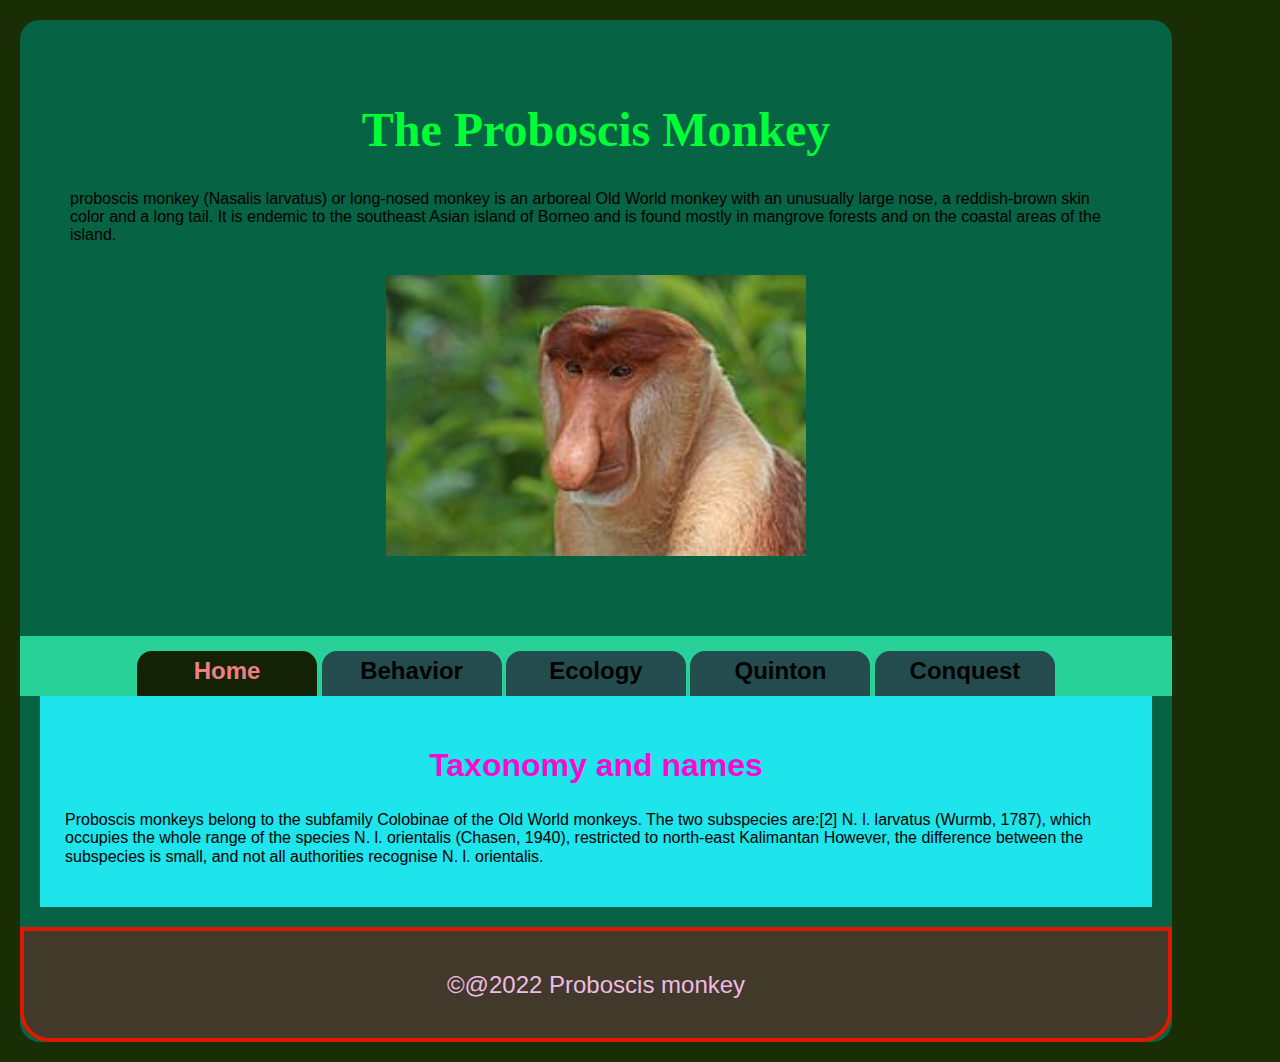
<file: Final Project/index.html>
<!DOCTYPE html>
<html lang="en">
    <head>
        <title>Proboscis monkey</title>
        <meta charset="utf-8">
        <meta http-equiv="X-UA-Compatible" content="IE=edge">
    <meta name="viewport" content="width=device-width, initial-scale=1.0">
        <link rel="stylesheet" href="CSS/normalize.css">
        <link rel="stylesheet" href="CSS/Styles.css">
    </head>

    <body>
        <div id="container">
        <header> 
            <h1>The Proboscis Monkey</h1>

            <p>proboscis monkey (Nasalis larvatus) or long-nosed monkey is an arboreal Old World monkey with an unusually large nose, a reddish-brown skin color and a long tail. It is endemic to the southeast Asian island of Borneo and is found mostly in mangrove forests and on the coastal areas of the island.</p> 
            <img src="images/Proboscis_monkey_(Nasalis_larvatus)_male_head.jpg">
        </header>
        <nav>
            <a class="active" href="index.html">Home</a>
        <a href="Behavior.html">Behavior</a>
    <a href="Ecology.html">Ecology</a>
    <a href="QuintonTotoliniColdwater.html">Quinton</a>
    <a href="QuintonsConquest.html"> Conquest</a>
    </nav>
        <main>
            <H2>
                Taxonomy and names
            </H2>

            <p>Proboscis monkeys belong to the subfamily Colobinae of the Old World monkeys. The two subspecies are:[2]

                N. l. larvatus (Wurmb, 1787), which occupies the whole range of the species
                N. l. orientalis (Chasen, 1940), restricted to north-east Kalimantan
                However, the difference between the subspecies is small, and not all authorities recognise N. l. orientalis.</p>
        </main>
        <footer>&copy;@2022 Proboscis monkey</footer>
    </div>
    </body>
</html>
</file>
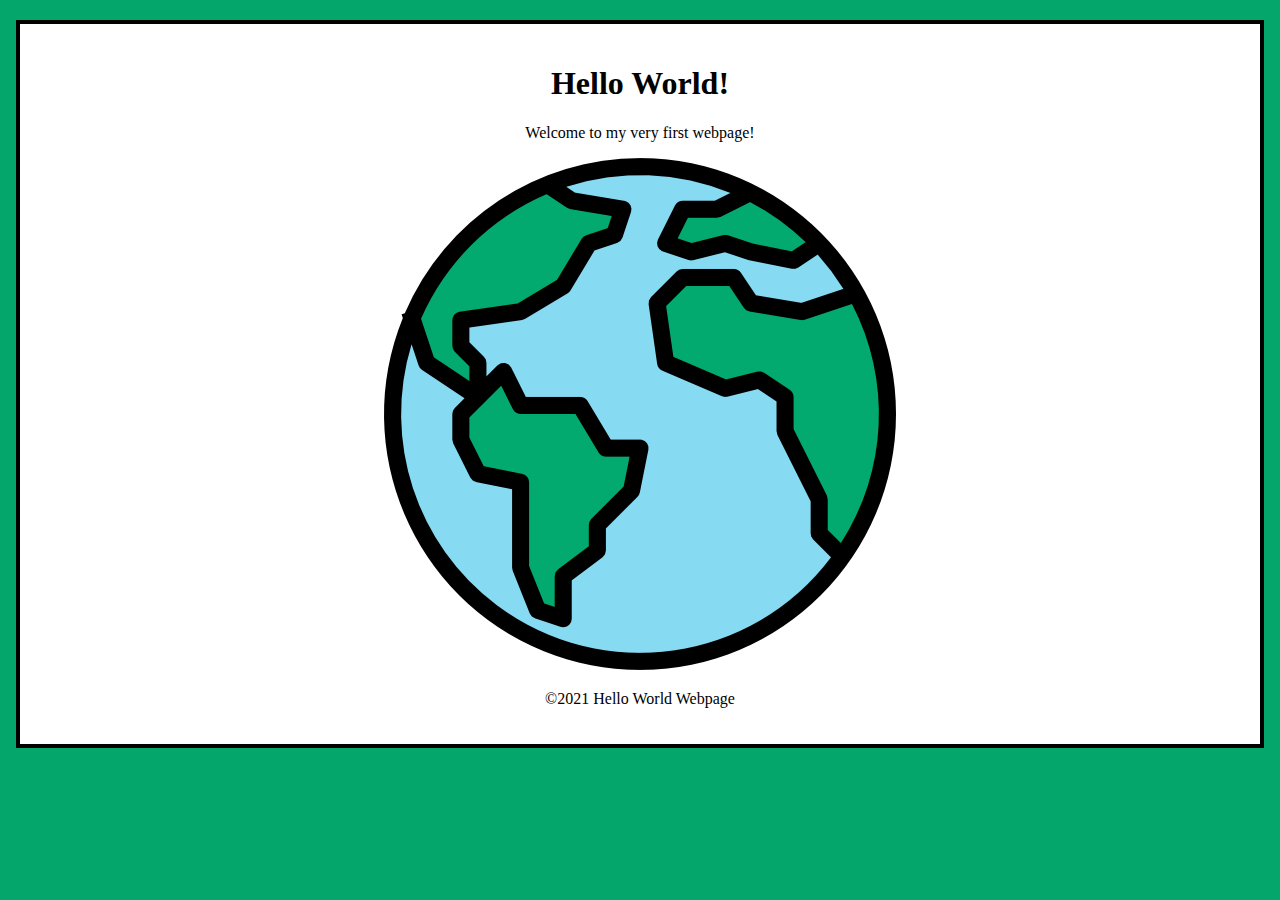
<file: Project 1/index.html>
<!DOCTYPE html>
<html lang="en">
    <head>
            <meta charset="utf-8">
            <title>Hello World!</title>
            <style>
                html{
                    background-color: #05A66B}
                body {width: 1200px; 
                    margin: 20px auto;
                    padding:20px;
                    border: 4px solid #000;
                background-color: white;
            text-align: center;}
            </style>
    </head>
    <body>
        <h1>Hello World!</h1>
        <p>Welcome to my very first webpage!</p>
        <img src="images/world.png" alt="Hello World">
        <p>&copy;2021 Hello World Webpage</p>
    </body>

</html>
</file>
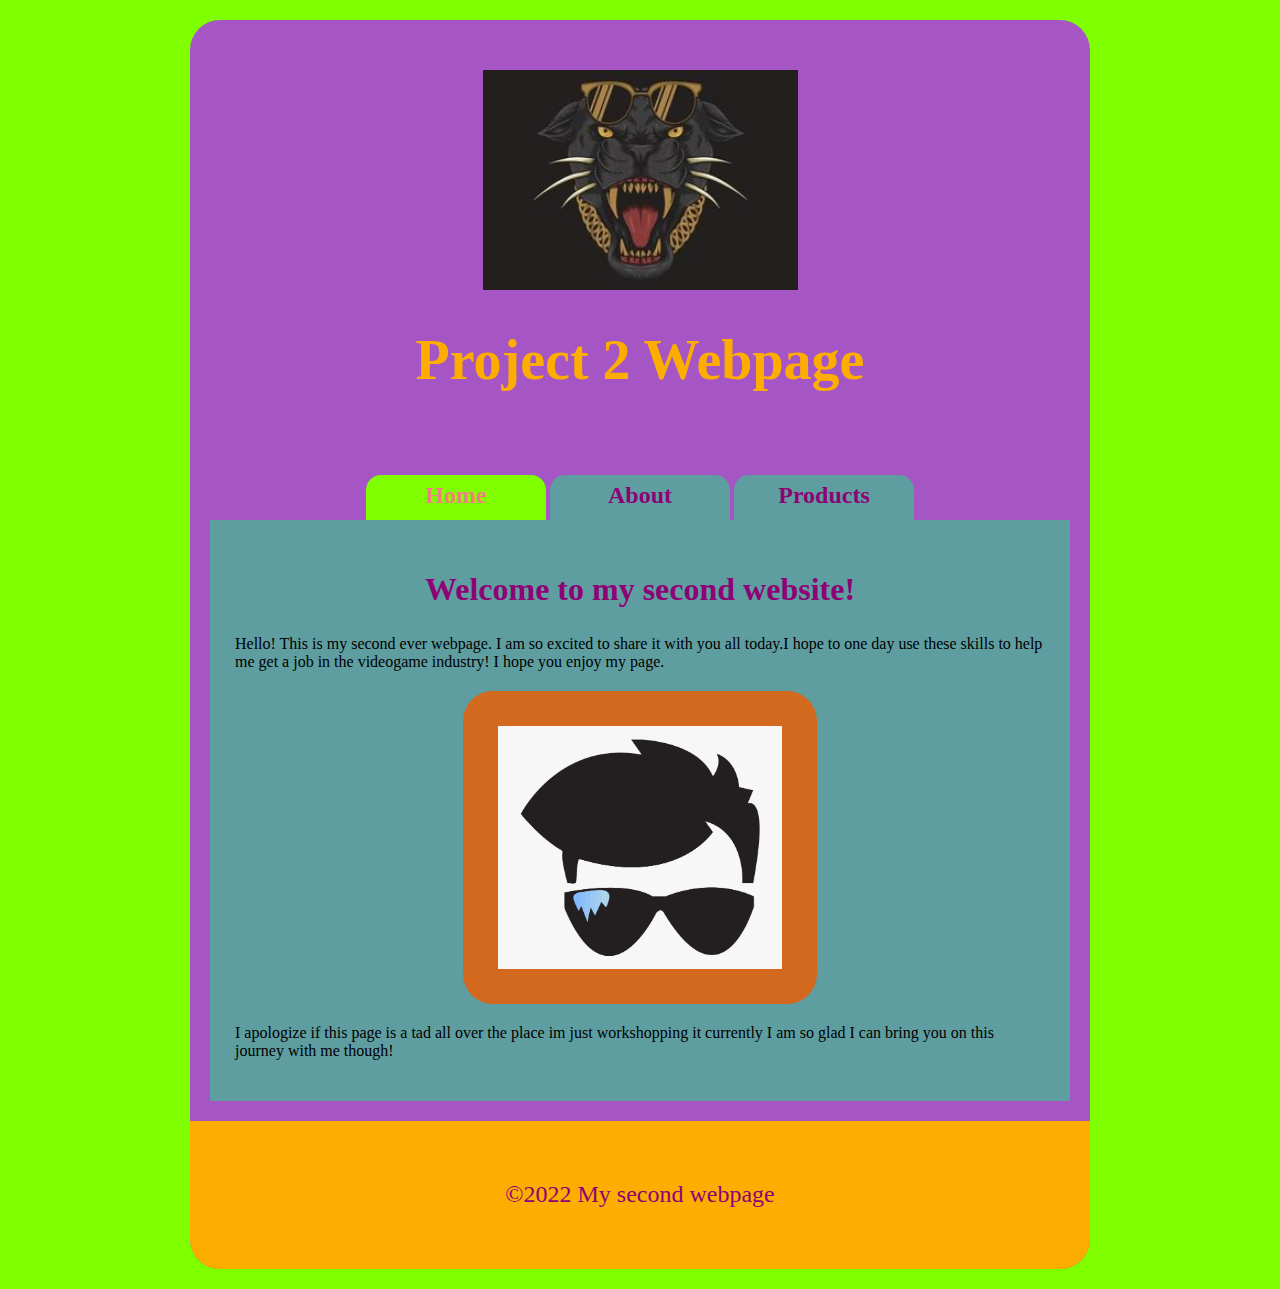
<file: Project 2/index.html>
<!DOCTYPE html>
<html lang="en">
    <head>
        <title>Project 2 Webpage</title>
        <meta charset="utf-8">
        <link rel="stylesheet" href="CSS/normalize.css">
        <link rel="stylesheet" href="CSS/Styles.css">
    </head>

    <body>
        <div id="container">
        <header>
            <img src="images/cool-black-panther-with-sunglasses-and-necklace.jpg" alt="Organization Logo">
            <h1>Project 2 Webpage</h1>
        </header>
        <nav>
            <a class="active"href="index.html">Home</a>
        <a href="about.html">About</a>
    <a href="products.html">Products</a>
    </nav>
        <main>
            <H2>Welcome to my second website!</H2>
            <p>Hello! This is my second ever webpage. I am so excited to share it with you all today.I hope to one day use these skills to help me get a job in the videogame industry! I hope you enjoy my page.</p>
            <img src="images/203-2039087_ice-cool-logo-design-transparent-cool-logos-hd.png" alt="Logo">

            <p>I apologize if this page is a tad all over the place im just workshopping it currently I am so glad I can bring you on this journey with me though!</p>
        </main>
        <footer>&copy;2022 My second webpage</footer>
    </div>
    </body>
</html>
</file>
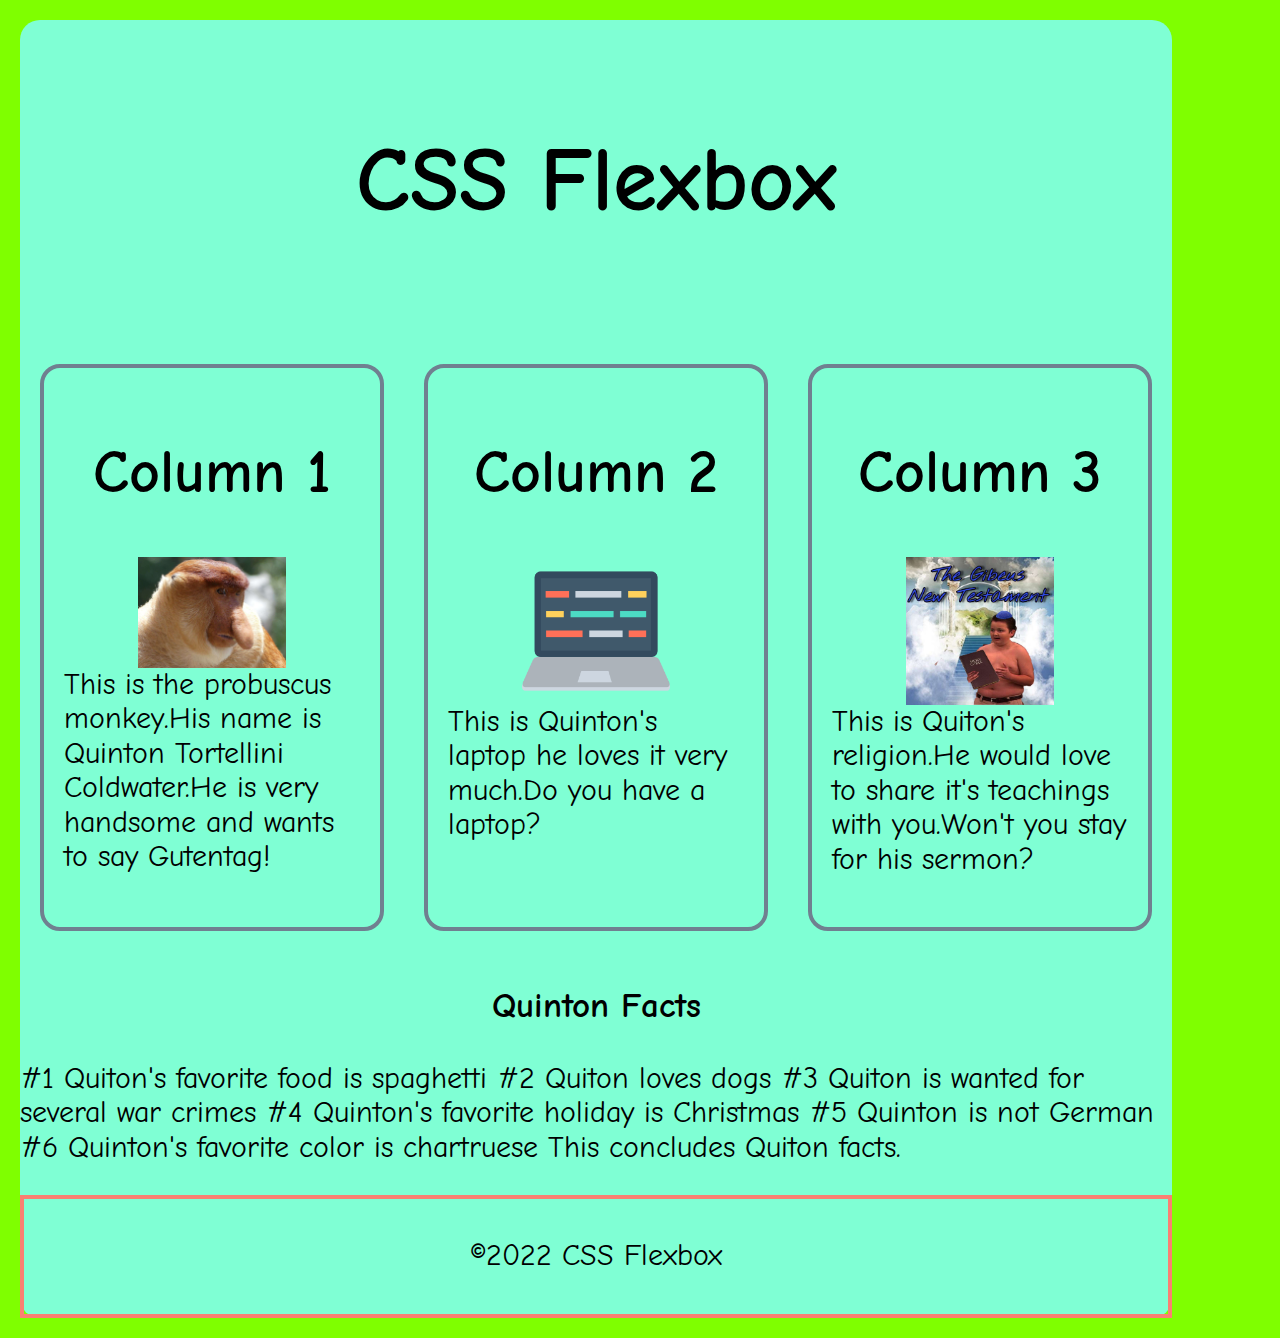
<file: Project 3/index.html>
<!DOCTYPE html>
<html lang="en">
<head>
    <meta charset="UTF-8">
    <meta http-equiv="X-UA-Compatible" content="IE=edge">
    <meta name="viewport" content="width=device-width, initial-scale=1.0">
    <title>CSS Flexbox</title>
    <link rel="preconnect" href="https://fonts.googleapis.com">
    <link rel="preconnect" href="https://fonts.gstatic.com" crossorigin>
    <link href="https://fonts.googleapis.com/css2?family=Comic+Neue&display=swap" rel="stylesheet">
    <link rel="stylesheet" href="CSS/normalize.css">
    <link rel="stylesheet" href="CSS/Styles.css">
</head>
<body>
    <div id="container">
        <header>
            <h1>CSS Flexbox</h1>
        </header>
        <main>
            <div id="flex">
                <div class="col">
                    <h2>Column 1</h2>
                    <img src="images/proboscis-monkey.jpg" alt="monke"
                    <p>This is the probuscus monkey.His name is Quinton Tortellini Coldwater.He is very handsome and wants to say Gutentag!</p>
                </div> 
                <div class="col">
                    <h2>Column 2</h2>
                    <img src="images/laptop.png"          alt=laptop"
                    <p>This is Quinton's laptop he loves it very much.Do you have a laptop?</p>
                </div>
                <div class="col">
                    <h2>Column 3</h2>
                    <img src="images/IMG_4852.jpg" alt="Gibby"
                    <p>This is Quiton's religion.He would love to share it's teachings with you.Won't you stay for his sermon?</p>
                </div>
            </div>
            <h3>Quinton Facts</h3>
            <p>
                #1 Quiton's favorite food is spaghetti
                #2 Quiton loves dogs
                #3 Quiton is wanted for several war crimes
                #4 Quinton's favorite holiday is Christmas
                #5 Quinton is not German
                #6 Quinton's favorite color is chartruese
                This concludes Quiton facts.
            </p>
        </main>
        <footer>&copy;2022 CSS Flexbox</footer>
        </div>
    
</body>
</html>
</file>
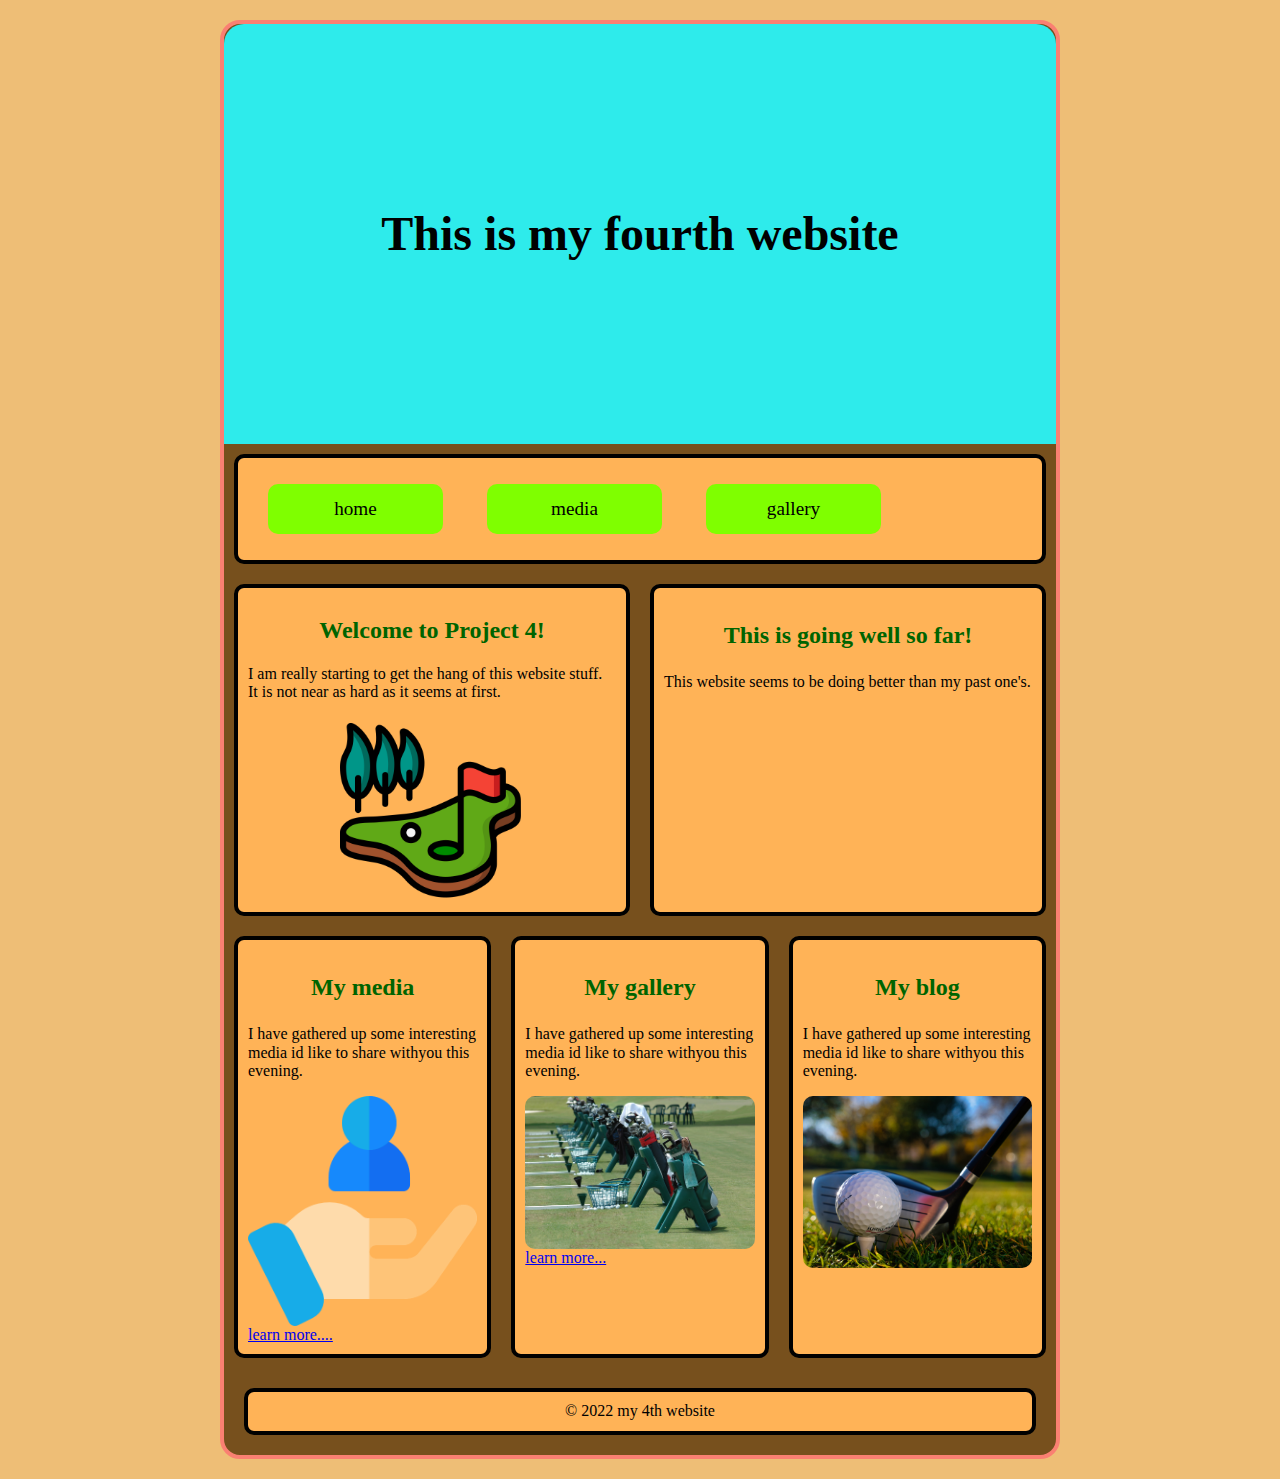
<file: Project 4/Index.html>
<!DOCTYPE html>
<html lang="en">
<head>
    <meta charset="UTF-8">
    <meta http-equiv="X-UA-Compatible" content="IE=edge">
    <meta name="viewport" content="width=device-width, initial-scale=1.0">

    <link rel="stylesheet" href="CSS/Styles.css">
    <link rel="stylesheet" href="CSS/normalize.css">

    <title>Project 4</title>


</head>
<body>
    <div id="container">
    <header>
        <h1>This is my fourth website</h1>
    </header>
    <nav>
        <ul>
            <li><a href="Index.html>">home</a></li>
            <li><a href="media.html">media</a></li>
            <li><a href="gallery.html">gallery</a></li>
        </ul>
    </nav>
    <main>
        <div id="upperflex">
            <section>
                <h2>Welcome to Project 4!</h2>
                <P>I am really starting to get the hang of this website stuff. It is not near as hard as it seems at first.</P>
                <img src="images/birdie.png">
            </section>
            <aside>
                <h3> This is going well so far!</h3>
                <p>This website seems to be doing better than my past one's.</p>
            </aside>
        </div>
        <div id="lower_flex">
            <div class="col"><h3>My media</h3>
                <p>I have gathered up some interesting media id like to share withyou this evening.</p>
                <img src="images/customer.png">
                <a class="button" href="media.html"> learn more....</a>
            </div>
            <div class="col">
                <h3>My gallery</h3>
            <p>I have gathered up some interesting media id like to share withyou this evening.</p>
            <img src="images/drange1.jpg">
            <a class="button" href="gallery.html"> learn more...</a>
            </div>
            <div class="col">
                <h3>My blog</h3>
            <p>I have gathered up some interesting media id like to share withyou this evening.</p>
            <img src="images/drange3.jpg">
            <a class="button" href="#""></a>
            </div>
        </div>
    </main>
    <footer>&copy; 2022 my 4th website</footer>
    </div>
</body>
</html>
</file>
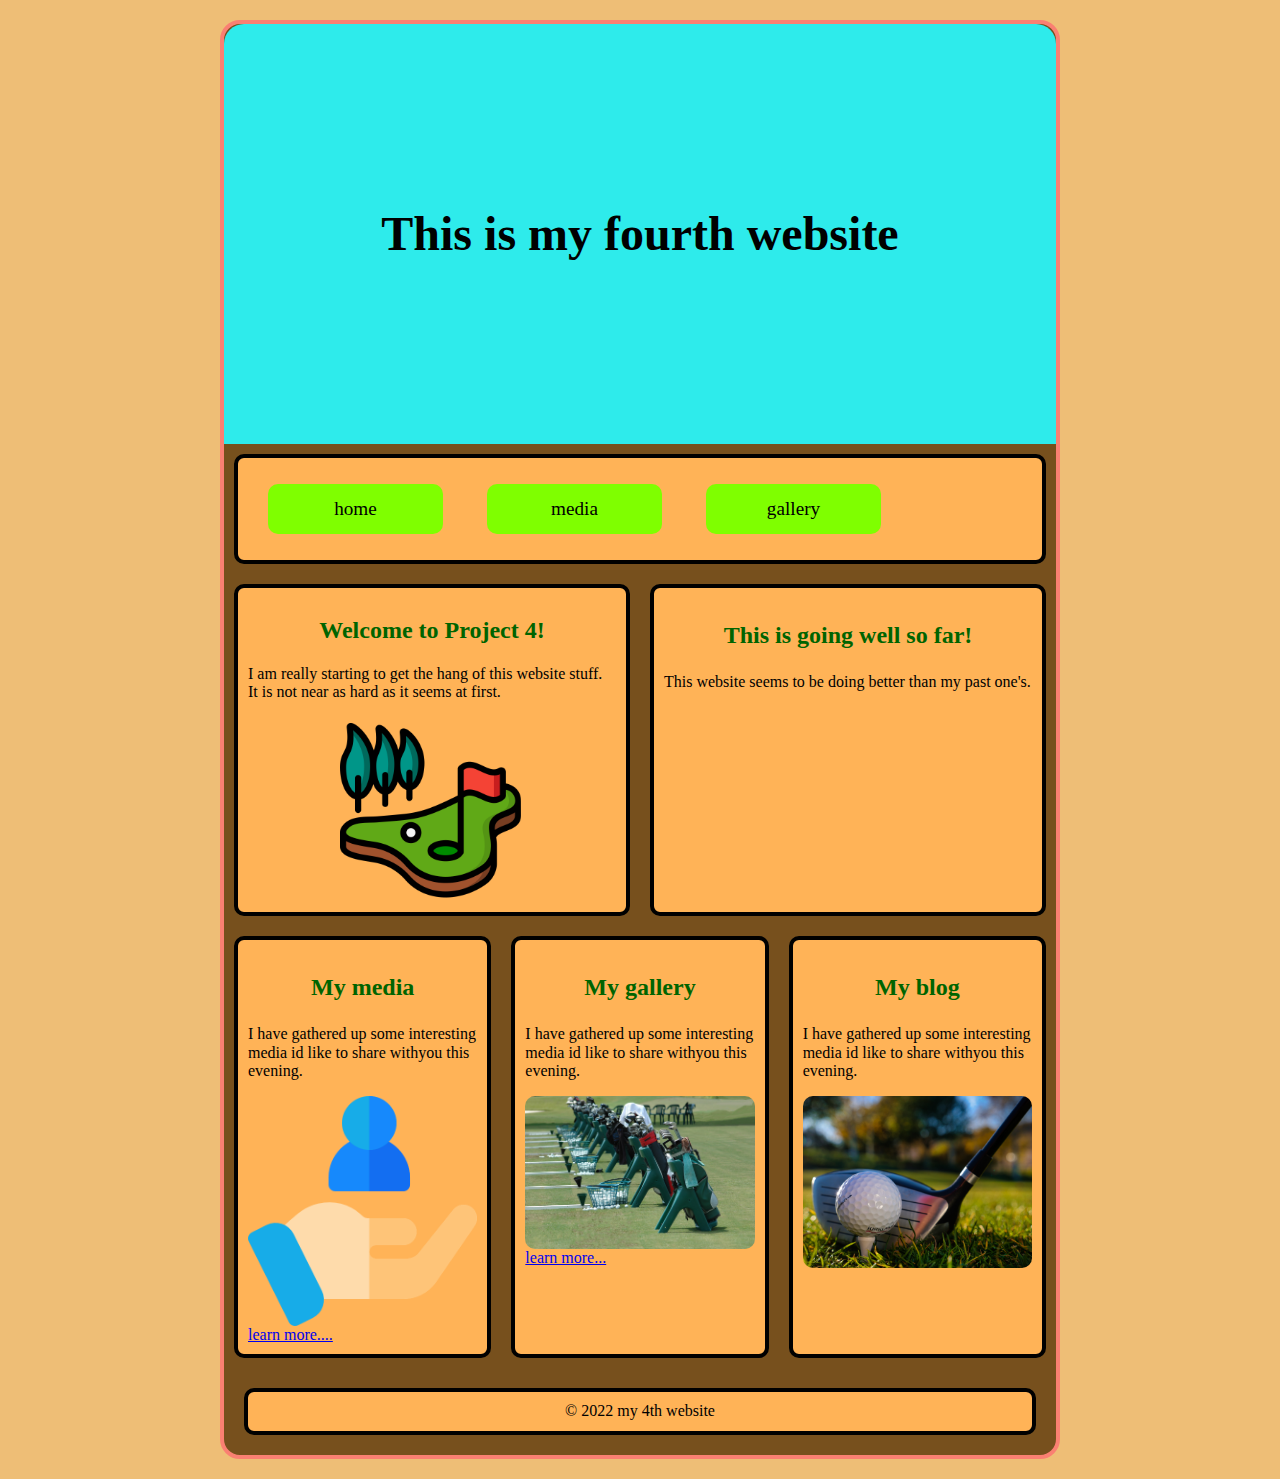
<file: Project 4/index.html>
<!DOCTYPE html>
<html lang="en">
<head>
    <meta charset="UTF-8">
    <meta http-equiv="X-UA-Compatible" content="IE=edge">
    <meta name="viewport" content="width=device-width, initial-scale=1.0">

    <link rel="stylesheet" href="CSS/Styles.css">
    <link rel="stylesheet" href="CSS/normalize.css">

    <title>Project 4</title>


</head>
<body>
    <div id="container">
    <header>
        <h1>This is my fourth website</h1>
    </header>
    <nav>
        <ul>
            <li><a href="Index.html>">home</a></li>
            <li><a href="media.html">media</a></li>
            <li><a href="gallery.html">gallery</a></li>
        </ul>
    </nav>
    <main>
        <div id="upperflex">
            <section>
                <h2>Welcome to Project 4!</h2>
                <P>I am really starting to get the hang of this website stuff. It is not near as hard as it seems at first.</P>
                <img src="images/birdie.png">
            </section>
            <aside>
                <h3> This is going well so far!</h3>
                <p>This website seems to be doing better than my past one's.</p>
            </aside>
        </div>
        <div id="lower_flex">
            <div class="col"><h3>My media</h3>
                <p>I have gathered up some interesting media id like to share withyou this evening.</p>
                <img src="images/customer.png">
                <a class="button" href="media.html"> learn more....</a>
            </div>
            <div class="col">
                <h3>My gallery</h3>
            <p>I have gathered up some interesting media id like to share withyou this evening.</p>
            <img src="images/drange1.jpg">
            <a class="button" href="gallery.html"> learn more...</a>
            </div>
            <div class="col">
                <h3>My blog</h3>
            <p>I have gathered up some interesting media id like to share withyou this evening.</p>
            <img src="images/drange3.jpg">
            <a class="button" href="#""></a>
            </div>
        </div>
    </main>
    <footer>&copy; 2022 my 4th website</footer>
    </div>
</body>
</html>
</file>
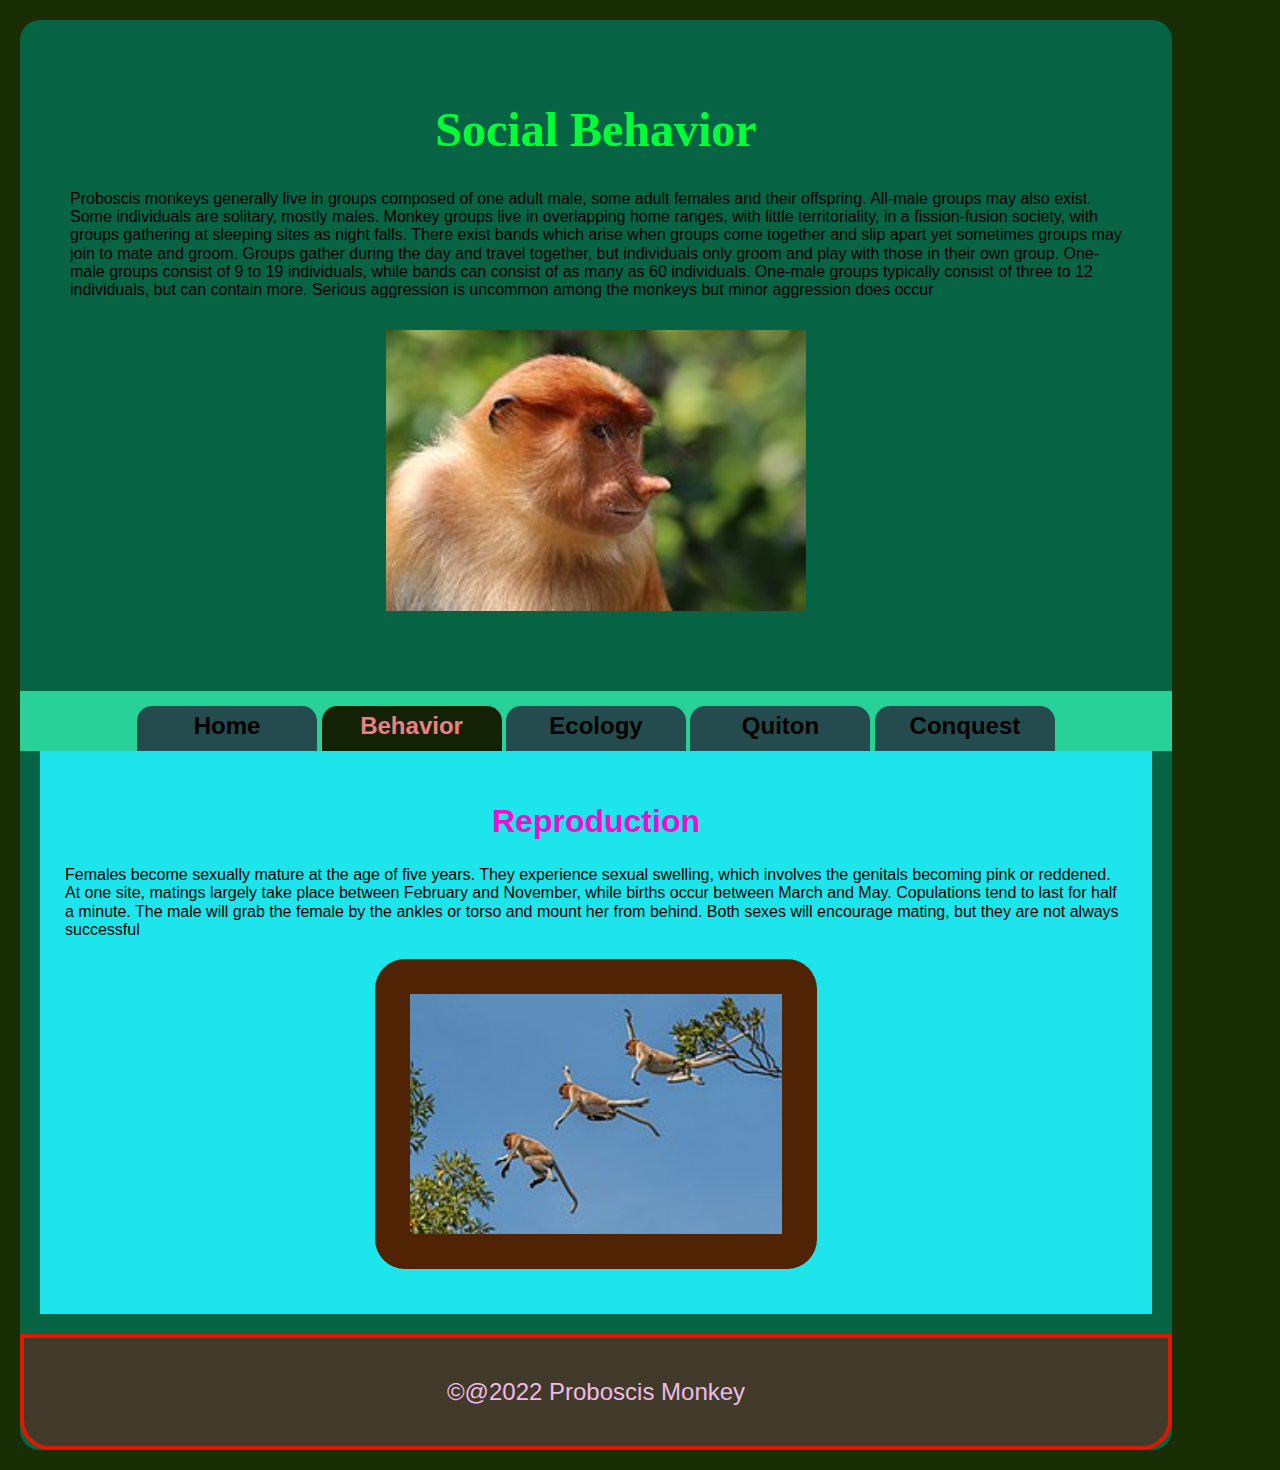
<file: Final Project/Behavior.html>
<!DOCTYPE html>
<html lang="en">
    <head>
        <title>Behavior</title>
        <meta charset="utf-8">
        <link rel="stylesheet" href="CSS/normalize.css">
        <link rel="stylesheet" href="CSS/Styles.css">
    </head>

    <body>
        <div id="container">
            
        <header> 
            <h1>Social Behavior</h1>
<p>Proboscis monkeys generally live in groups composed of one adult male, some adult females and their offspring. All-male groups may also exist. Some individuals are solitary, mostly males. Monkey groups live in overlapping home ranges, with little territoriality, in a fission-fusion society, with groups gathering at sleeping sites as night falls. There exist bands which arise when groups come together and slip apart yet sometimes groups may join to mate and groom. Groups gather during the day and travel together, but individuals only groom and play with those in their own group. One-male groups consist of 9 to 19 individuals, while bands can consist of as many as 60 individuals. One-male groups typically consist of three to 12 individuals, but can contain more. Serious aggression is uncommon among the monkeys but minor aggression does occur</p>
<img src="images/Proboscis_monkey_(Nasalis_larvatus)_female_Labuk_Bay.jpg">        
</header>
        <nav>
            <a href="index.html">Home</a>
        <a class="active" href="Behavior.html">Behavior</a>
    <a href="Ecology.html">Ecology</a>
    <a href="Quinton Totolini Coldwater.html">Quiton</a>
    <a href="Quintons Conquest.html"> Conquest</a>
    </nav>
        <main>
            <H2>Reproduction</H2>
            <p>Females become sexually mature at the age of five years. They experience sexual swelling, which involves the genitals becoming pink or reddened. At one site, matings largely take place between February and November, while births occur between March and May. Copulations tend to last for half a minute. The male will grab the female by the ankles or torso and mount her from behind. Both sexes will encourage mating, but they are not always successful </p>
        <img src="images/220px-Proboscis_monkey_(Nasalis_larvatus)_composite.jpg">
        </main>
        <footer>&copy;@2022 Proboscis Monkey</footer>
    </div>
    </body>
</html>
</file>
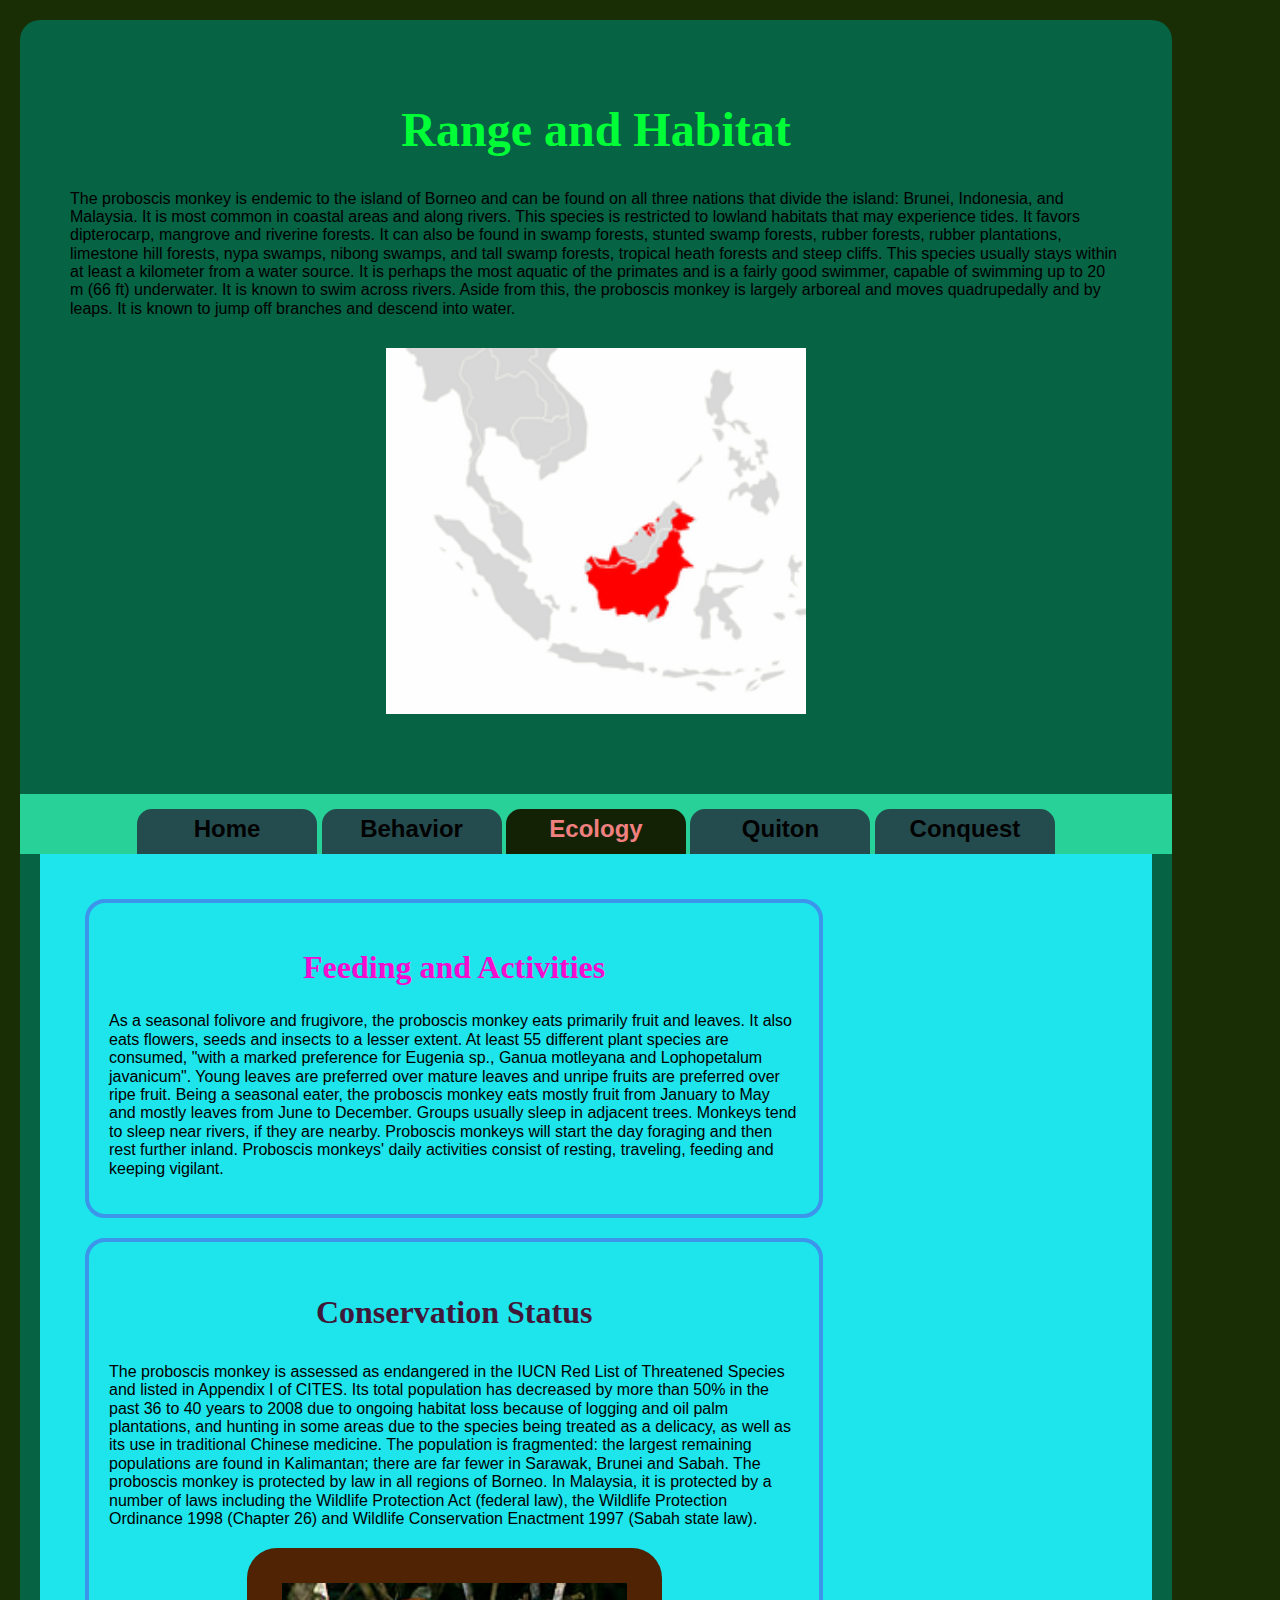
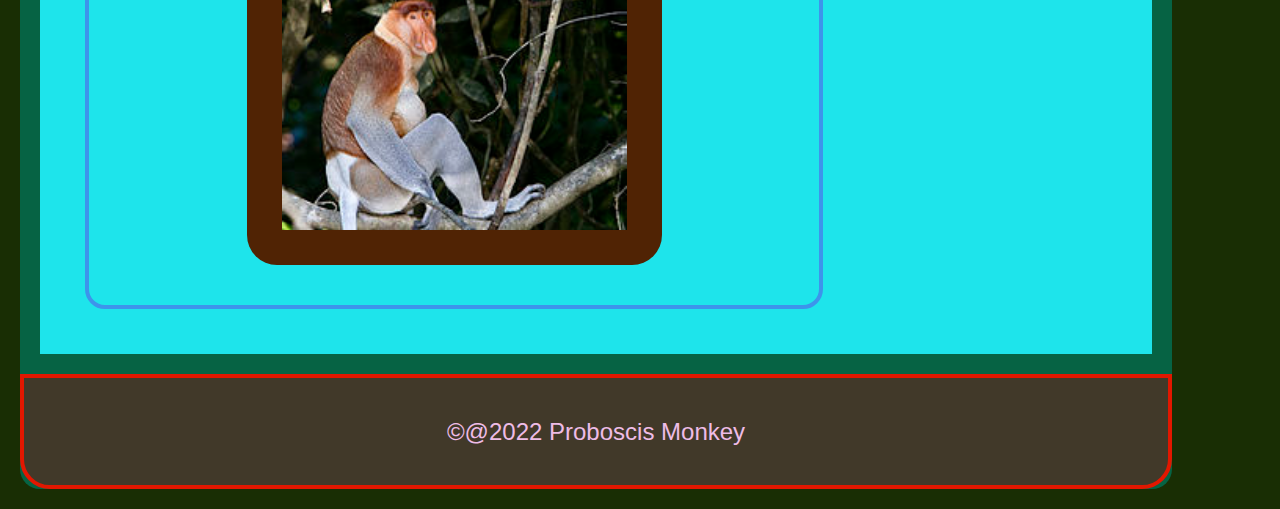
<file: Final Project/Ecology.html>
<!DOCTYPE html>
<html lang="en">
    <head>
        <title>Ecology</title>
        <meta charset="utf-8">
        <link rel="stylesheet" href="CSS/normalize.css">
        <link rel="stylesheet" href="CSS/Styles.css">
    </head>

    <body>
        <div id="container">
            
        <header>
            <h1>Range and Habitat</h1>
            <p>The proboscis monkey is endemic to the island of Borneo and can be found on all three nations that divide the island: Brunei, Indonesia, and Malaysia. It is most common in coastal areas and along rivers. This species is restricted to lowland habitats that may experience tides. It favors dipterocarp, mangrove and riverine forests. It can also be found in swamp forests, stunted swamp forests, rubber forests, rubber plantations, limestone hill forests, nypa swamps, nibong swamps, and tall swamp forests, tropical heath forests and steep cliffs. This species usually stays within at least a kilometer from a water source. It is perhaps the most aquatic of the primates and is a fairly good swimmer, capable of swimming up to 20 m (66 ft) underwater. It is known to swim across rivers. Aside from this, the proboscis monkey is largely arboreal and moves quadrupedally and by leaps. It is known to jump off branches and descend into water.</p>
        <img src="images/220px-Nasalis_larvatus_range_map.png">
        </header>
        <nav>
            <a href="index.html">Home</a>
        <a href="Behavior.html">Behavior</a>
    <a class="active" href="Ecology.html">Ecology</a>
    <a href="Quinton Totolini Coldwater.html">Quiton</a>
    <a active" href="Quintons Conquest.html"> Conquest</a>
    </nav>
        <main>
<div id="flex"></div>
            <div class="col">
            <H2>Feeding and Activities</H2>
            <p>As a seasonal folivore and frugivore, the proboscis monkey eats primarily fruit and leaves. It also eats flowers, seeds and insects to a lesser extent. At least 55 different plant species are consumed, "with a marked preference for Eugenia sp., Ganua motleyana and Lophopetalum javanicum". Young leaves are preferred over mature leaves and unripe fruits are preferred over ripe fruit. Being a seasonal eater, the proboscis monkey eats mostly fruit from January to May and mostly leaves from June to December. Groups usually sleep in adjacent trees. Monkeys tend to sleep near rivers, if they are nearby. Proboscis monkeys will start the day foraging and then rest further inland. Proboscis monkeys' daily activities consist of resting, traveling, feeding and keeping vigilant.</p>
            </div>

            <div class="col">
            <h3>Conservation Status</h3>
    
        <p>The proboscis monkey is assessed as endangered in the IUCN Red List of Threatened Species and listed in Appendix I of CITES. Its total population has decreased by more than 50% in the past 36 to 40 years to 2008 due to ongoing habitat loss because of logging and oil palm plantations, and hunting in some areas due to the species being treated as a delicacy, as well as its use in traditional Chinese medicine. The population is fragmented: the largest remaining populations are found in Kalimantan; there are far fewer in Sarawak, Brunei and Sabah. The proboscis monkey is protected by law in all regions of Borneo. In Malaysia, it is protected by a number of laws including the Wildlife Protection Act (federal law), the Wildlife Protection Ordinance 1998 (Chapter 26) and Wildlife Conservation Enactment 1997 (Sabah state law).</p>
    <img src="images/220px-Proboscis_Monkey_in_Borneo.jpg">  
</div>  
    </main>
        <footer>&copy;@2022 Proboscis Monkey</footer>
    </div>
    </body>
</html>
</file>
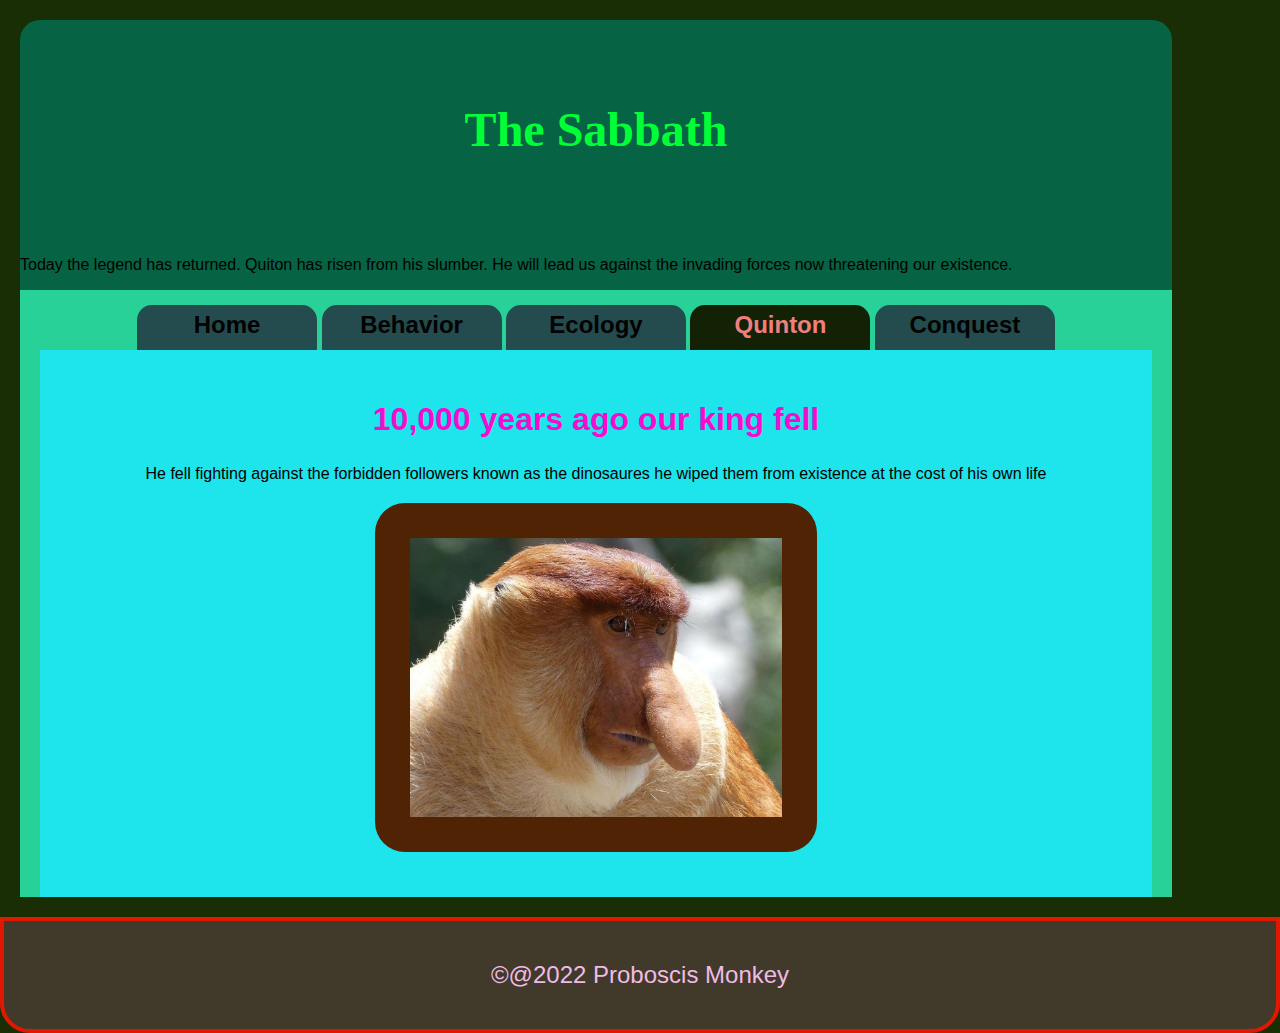
<file: Final Project/Quinton Totolini Coldwater.html>
<!DOCTYPE html>
<html lang="en">
    <head>
        <title>He has risen</title>
        <meta charset="utf-8">
        <link rel="stylesheet" href="CSS/normalize.css">
        <link rel="stylesheet" href="CSS/Styles.css">
    </head>

    <body>
        <div id="container">
            <header><h1>The Sabbath</h1></header>
            <p>Today the legend has returned. Quiton has risen from his slumber. He will lead us against the invading forces now threatening our existence.</p>

            <nav>
            <a href="index.html">Home</a>
            <a href="Behavior.html">Behavior</a>
            <a href="Ecology.html">Ecology</a>
            <a class=active href="Quinton Totolini Coldwater.html">Quinton</a>
            <a href="Quintons Conquest.html"> Conquest</a>

            <main>

            <h2>10,000 years ago our king fell</h2>
            <p>He fell fighting against the forbidden followers known as the dinosaures he wiped them from existence at the cost  of his own life</p>
            <img src="images/proboscis-monkey.jpg">
        </main>
        </nav>
        </div>
        <footer>&copy;@2022 Proboscis Monkey</footer>
    </body>
</html>
</file>
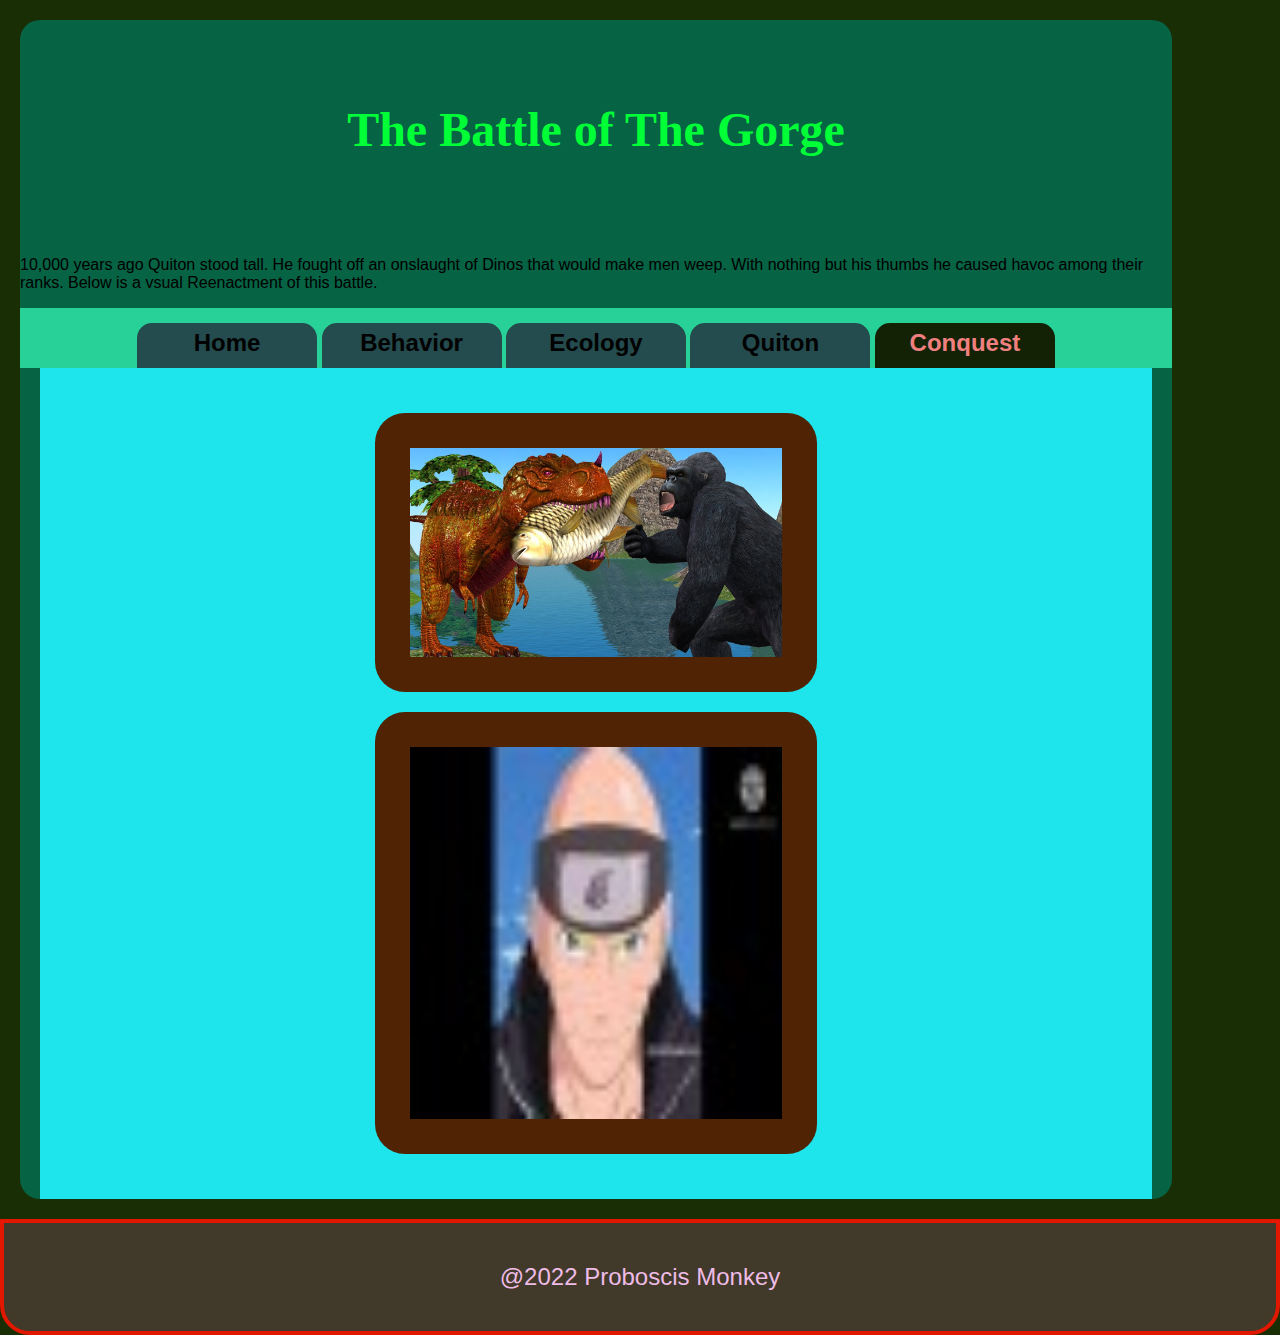
<file: Final Project/Quintons Conquest.html>
<!DOCTYPE html>
<html lang="en">
    <head>
        <title>He has risen</title>
        <meta charset="utf-8">
        <link rel="stylesheet" href="CSS/normalize.css">
        <link rel="stylesheet" href="CSS/Styles.css">
    </head>

    <body>
        <div id="container">
            <header>
                <h1>
                    The Battle of The Gorge
                </h1>
            </header>
            <p>10,000 years ago Quiton stood tall. He fought off an onslaught of Dinos that would make men weep. With nothing but his thumbs he caused havoc among their ranks. Below is a vsual Reenactment of this battle.</p>

            <nav>
                <a href="index.html">Home</a>
                <a href="Behavior.html">Behavior</a>
                <a href="Ecology.html">Ecology</a>
                <a href="Quinton Totolini Coldwater.html">Quiton</a>
                <a class="active" href="Quintons Conquest.html"> Conquest</a>
            </nav>
    
            <main>
<img src="images/maxresdefault.jpg">
<img src="images/1651452027.ico" alt="logo">
            </main>
        </div>
        <footer>@2022 Proboscis Monkey</footer>
    </body>
</file>
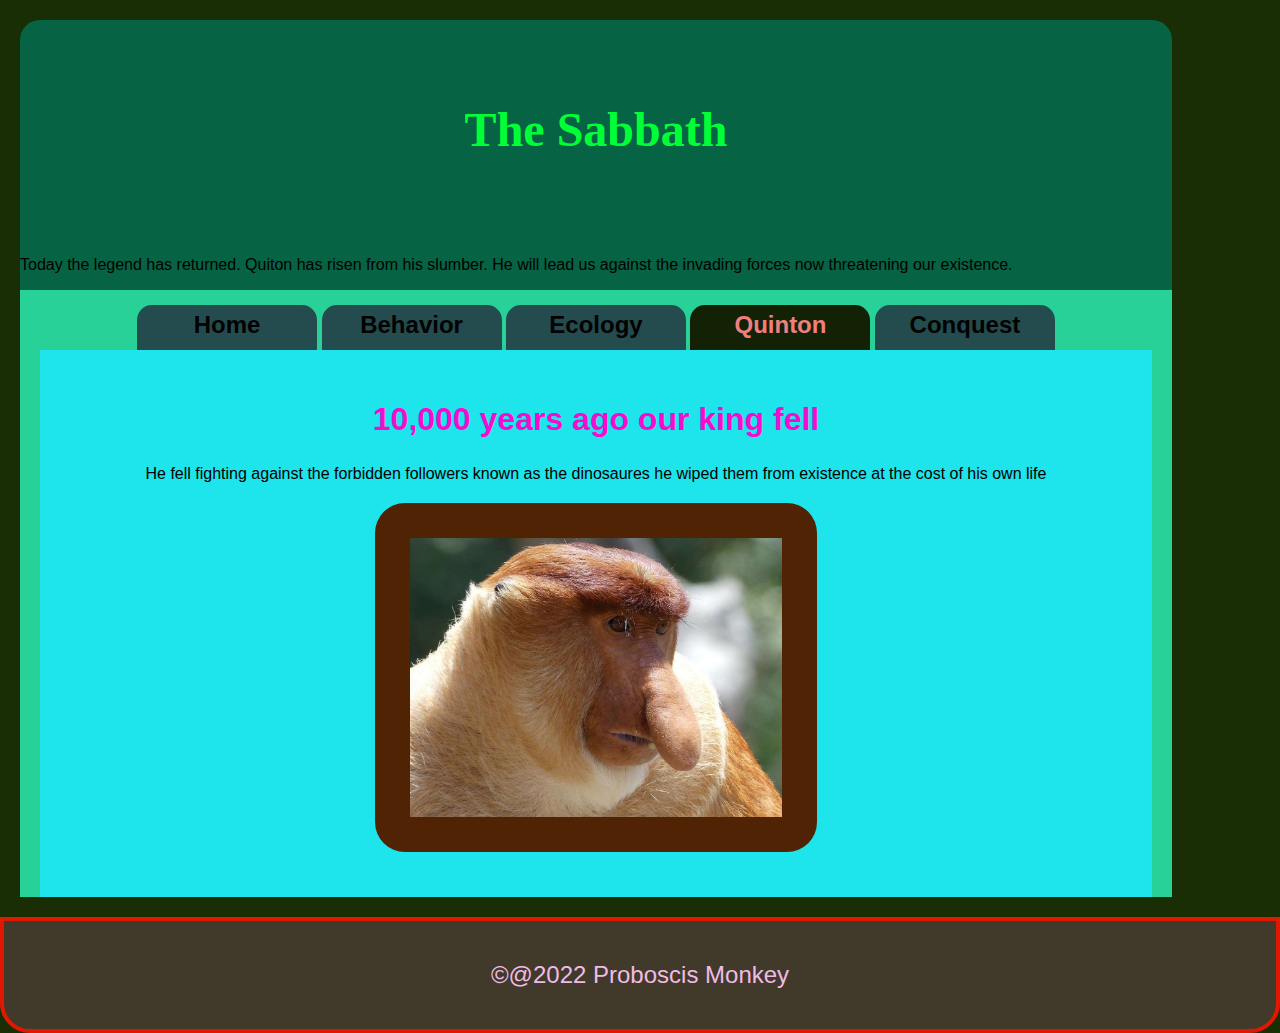
<file: Final Project/QuintonTotoliniColdwater.html>
<!DOCTYPE html>
<html lang="en">
    <head>
        <title>He has risen</title>
        <meta charset="utf-8">
        <link rel="stylesheet" href="CSS/normalize.css">
        <link rel="stylesheet" href="CSS/Styles.css">
    </head>

    <body>
        <div id="container">
            <header><h1>The Sabbath</h1></header>
            <p>Today the legend has returned. Quiton has risen from his slumber. He will lead us against the invading forces now threatening our existence.</p>

            <nav>
            <a href="index.html">Home</a>
            <a href="Behavior.html">Behavior</a>
            <a href="Ecology.html">Ecology</a>
            <a class=active href="QuintonTotoliniColdwater.html">Quinton</a>
            <a href="QuintonsConquest.html"> Conquest</a>

            <main>

            <h2>10,000 years ago our king fell</h2>
            <p>He fell fighting against the forbidden followers known as the dinosaures he wiped them from existence at the cost  of his own life</p>
            <img src="images/proboscis-monkey.jpg">
        </main>
        </nav>
        </div>
        <footer>&copy;@2022 Proboscis Monkey</footer>
    </body>
</html>
</file>
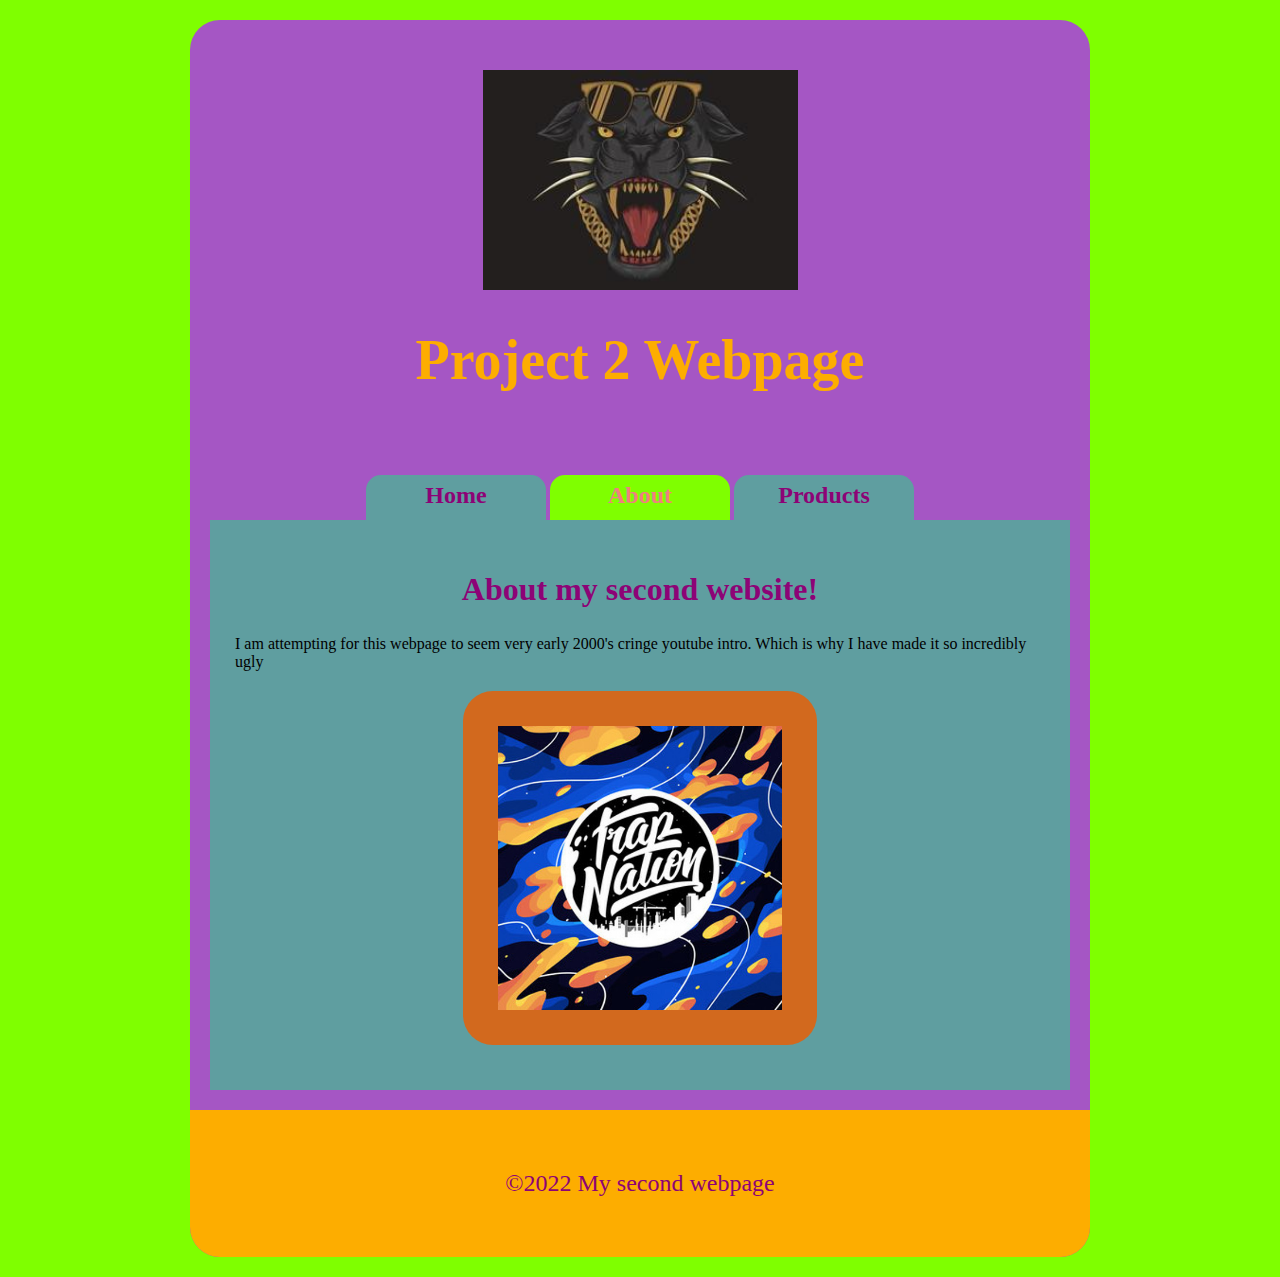
<file: Project 2/about.html>
<!DOCTYPE html>
<html lang="en">
    <head>
        <title>Project 2 Webpage</title>
        <meta charset="utf-8">
        <link rel="stylesheet" href="CSS/normalize.css">
        <link rel="stylesheet" href="CSS/Styles.css">
    </head>

    <body>
        <div id="container">
        <header>
            <img src="images/cool-black-panther-with-sunglasses-and-necklace.jpg" alt="Organization Logo">
            <h1>Project 2 Webpage</h1>
        </header>
        <nav>
            <a href="index.html">Home</a>
        <a class="active" href="about.html">About</a>
    <a href="products.html">Products</a>
    </nav>
        <main>
            <H2>About my second website!</H2>
            <p>I am attempting for this webpage to seem very early 2000's cringe youtube intro. Which is why I have made it so incredibly ugly</p>
            <img src="images/artworks-000728516290-4bhj80-t500x500.jpg" alt="logo">
        </main>
        <footer>&copy;2022 My second webpage</footer>
    </div>
    </body>
</html>
</file>
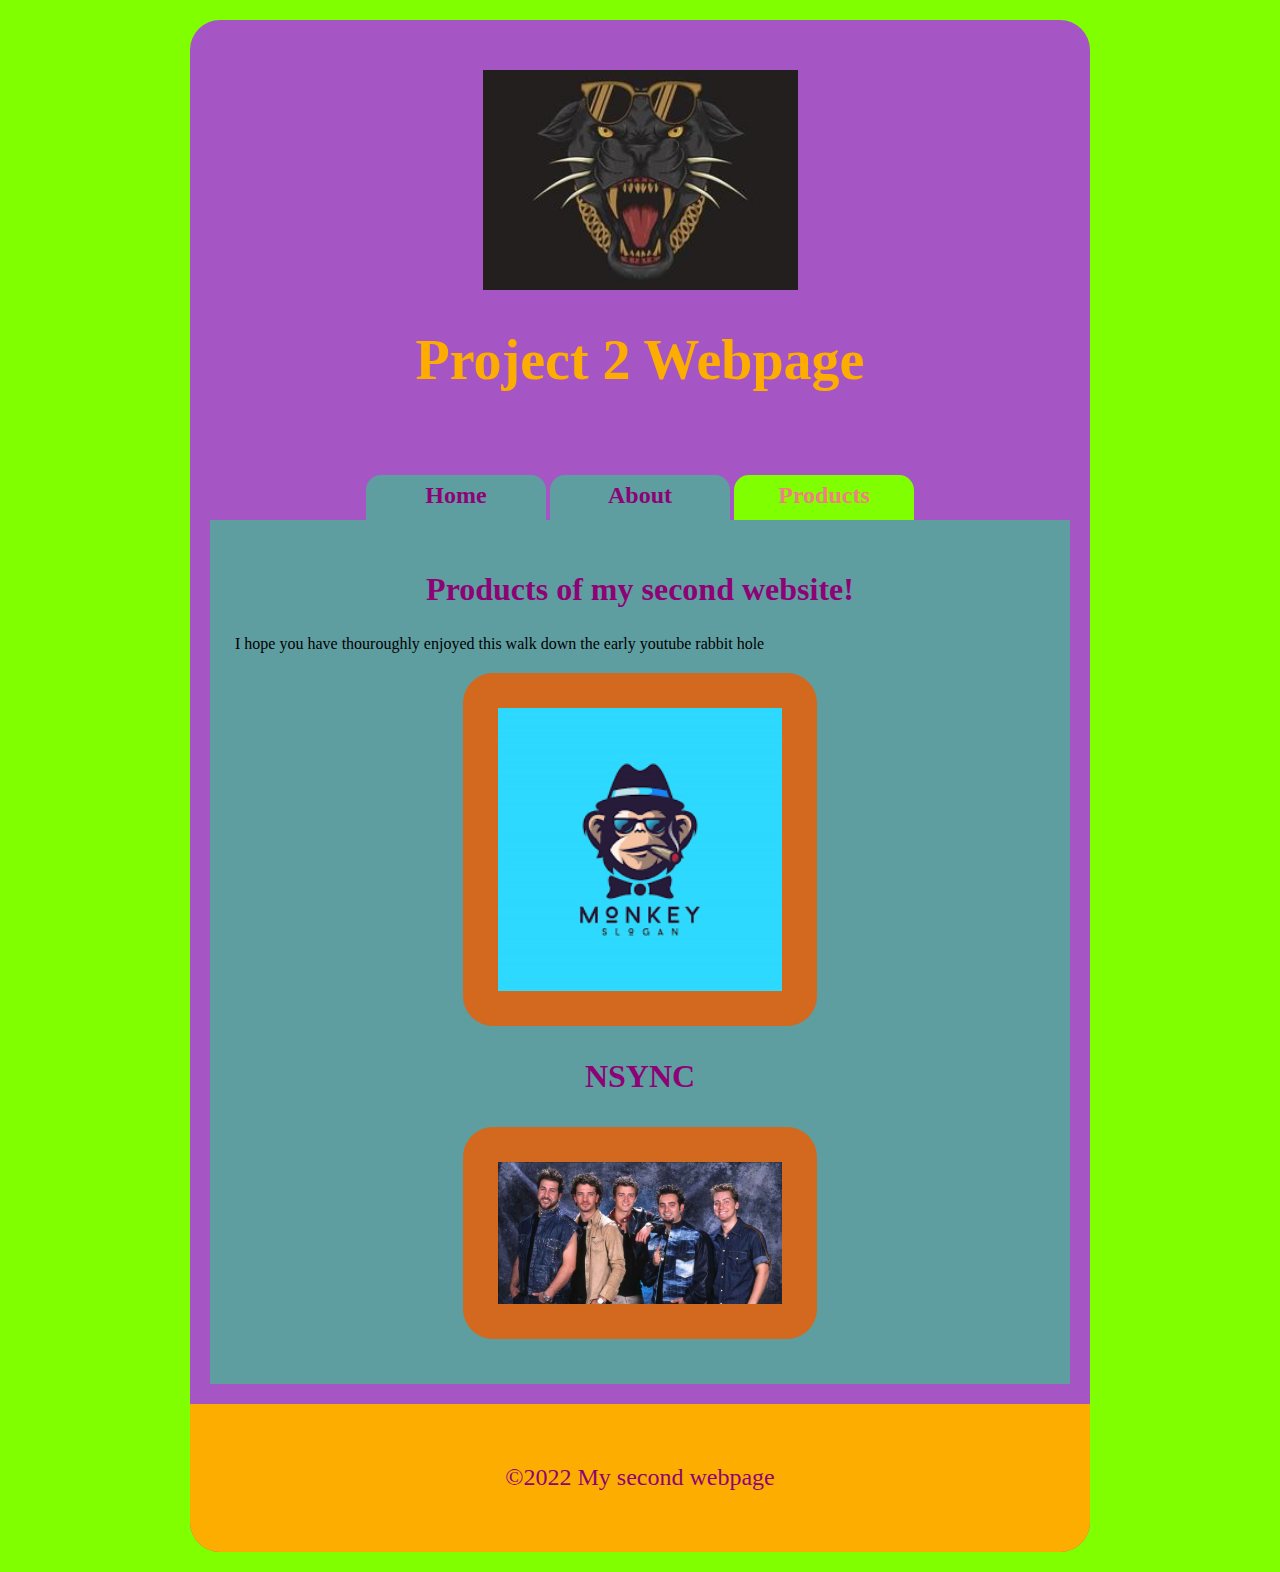
<file: Project 2/Products.html>
<!DOCTYPE html>
<html lang="en">
    <head>
        <title>Project 2 Webpage</title>
        <meta charset="utf-8">
        <link rel="stylesheet" href="CSS/normalize.css">
        <link rel="stylesheet" href="CSS/Styles.css">
    </head>

    <body>
        <div id="container">
        <header>
            <img src="images/cool-black-panther-with-sunglasses-and-necklace.jpg" alt="Organization Logo">
            <h1>Project 2 Webpage</h1>
        </header>
        <nav>
            <a href="index.html">Home</a>
        <a href="about.html">About</a>
    <a class="active" href="products.html">Products</a>
    </nav>
        <main>
            <H2>Products of my second website!</H2>
            <p>I hope you have thouroughly enjoyed this walk down the early youtube rabbit hole </p>
            <img src="images/images.png" alt="logo">

            <h3>NSYNC</h3>
            <img src="images/arts-recs-1.jpg">
            
        </main>
        <footer>&copy;2022 My second webpage</footer>
    </div>
    </body>
</html>
</file>
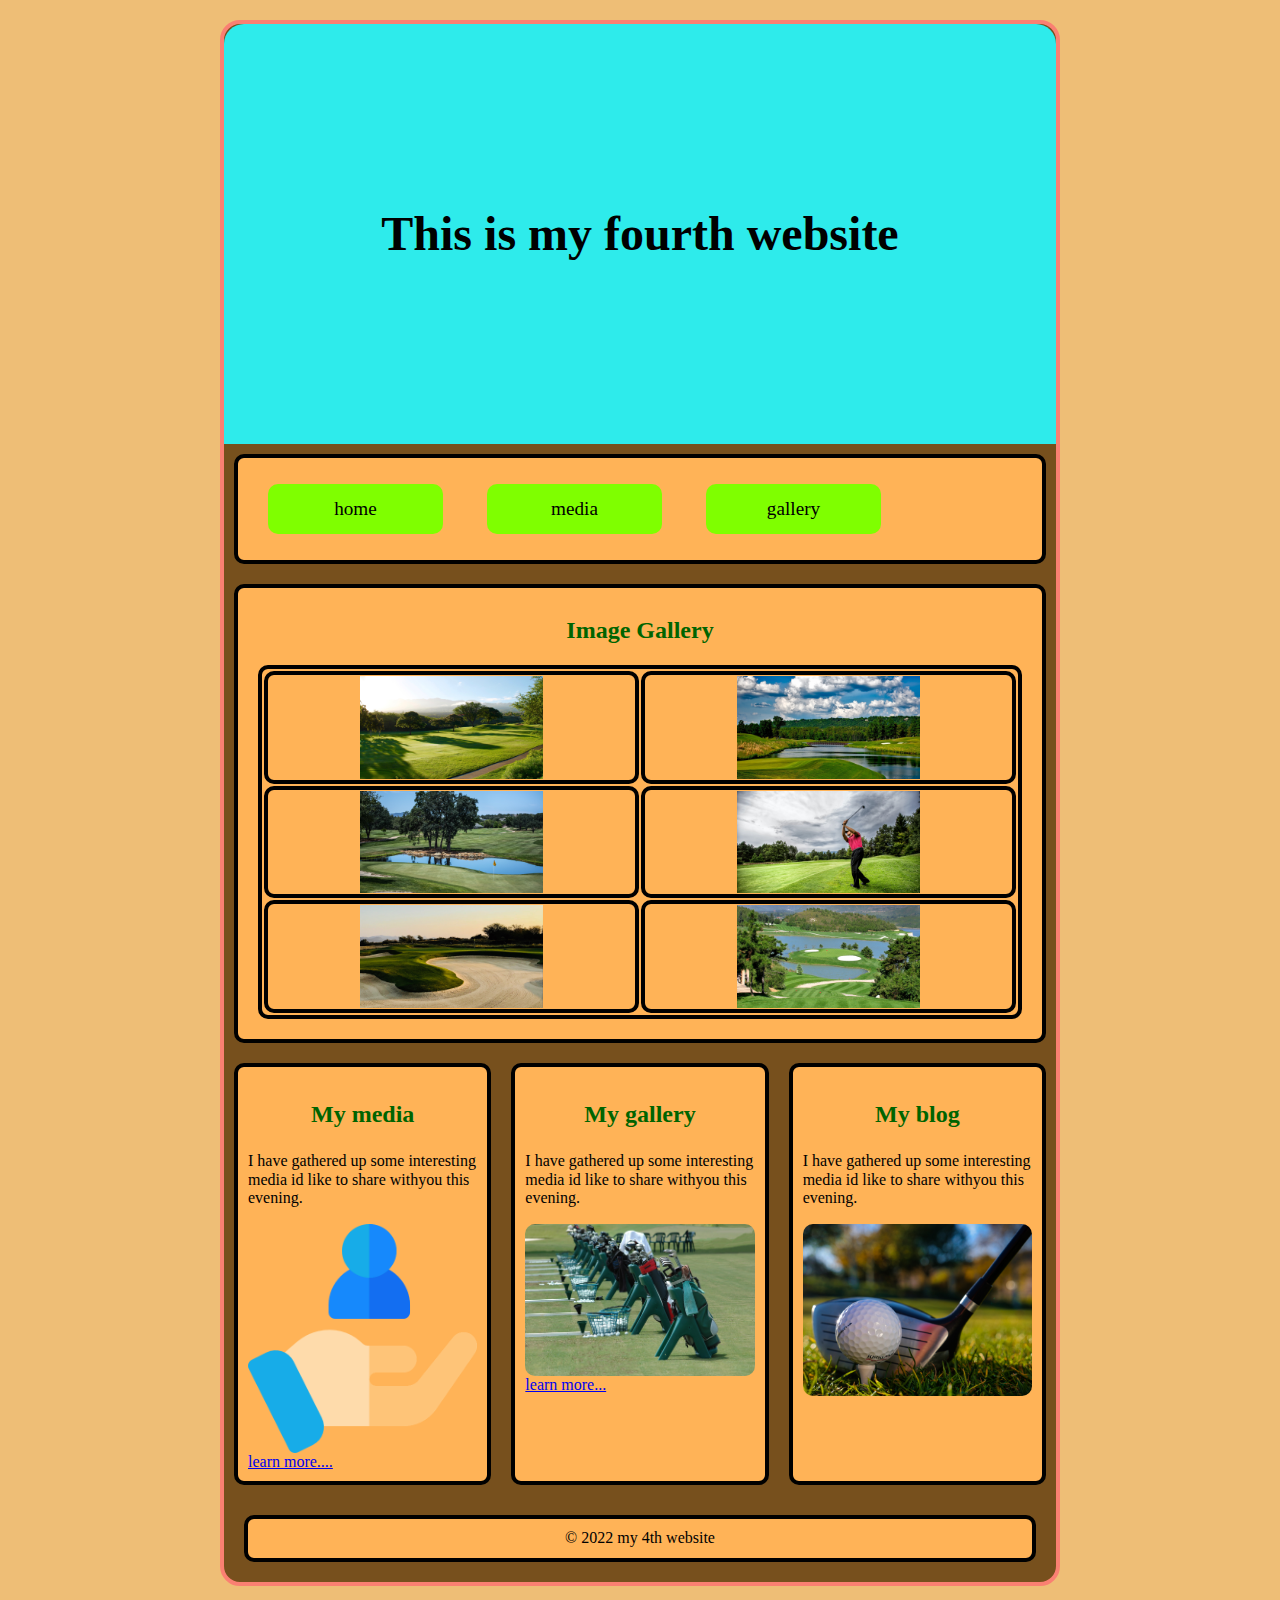
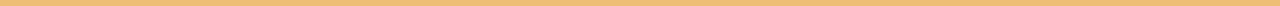
<file: Project 4/gallery.html>
<!DOCTYPE html>
<html lang="en">
<head>
    <meta charset="UTF-8">
    <meta http-equiv="X-UA-Compatible" content="IE=edge">
    <meta name="viewport" content="width=device-width, initial-scale=1.0">

    <link rel="stylesheet" href="CSS/Styles.css">
    <link rel="stylesheet" href="CSS/normalize.css">

    <title>Project 4</title>


</head>
<body>
    <div id="container">
    <header>
        <h1>This is my fourth website</h1>
    </header>
    <nav>
        <ul>
            <li><a href="Index.html>">home</a></li>
            <li><a href="media.html">media</a></li>
            <li><a href="gallery.html">gallery</a></li>
        </ul>
    </nav>
    <main>
        <div id="upperflex">
            <section class="single_col">
                <h2>
Image Gallery
                </h2>
                <div class="gallery">
                    <img class="gallery_img" src="images/gcourse1.jpg" alt="course">
                    <img class="gallery_img" src="images/gcourse2.jpg" alt="course">
                    <img class="gallery_img" src="images/gcourse3.jpg" alt="course">
                    <img class="gallery_img" src="images/gcourse4.jpg" alt="course">
                    <img class="gallery_img" src="images/gcourse5.jpg" alt="course">
                    <img class="gallery_img" src="images/gcourse6.jpg" alt="course">
                </div>

                <table>
                    <tr>
                        <td><img src="images/gcourse1.jpg"alt="course"></td>
                        <td><img src="images/gcourse2.jpg"alt="course"></td>
                    </tr>

                    <tr>
                        <td><img src="images/gcourse3.jpg"alt="course"></td>
                        <td><img src="images/gcourse4.jpg"alt="course"></td>
                    </tr>

                    <tr>
                        <td><img src="images/gcourse5.jpg"alt="course"></td>
                        <td><img src="images/gcourse6.jpg"alt="course"></td>
                    </tr>
                </table>

            </section>
           
        </div>
        <div id="lower_flex">
            <div class="col"><h3>My media</h3>
                <p>I have gathered up some interesting media id like to share withyou this evening.</p>
                <img src="images/customer.png">
                <a class="button" href="media.html"> learn more....</a>
            </div>
            <div class="col">
                <h3>My gallery</h3>
            <p>I have gathered up some interesting media id like to share withyou this evening.</p>
            <img src="images/drange1.jpg">
            <a class="button" href="gallery.html"> learn more...</a>
            </div>
            <div class="col">
                <h3>My blog</h3>
            <p>I have gathered up some interesting media id like to share withyou this evening.</p>
            <img src="images/drange3.jpg">
            <a class="button" href="#""></a>
            </div>
        </div>
    </main>
    <footer>&copy; 2022 my 4th website</footer>
    </div>
</body>
</html>
</file>
<file: Final Project/CSS/Styles.css>
body {
    background-color: rgb(25, 46, 4);
}

#container {
    background-color: rgb(233, 179, 255);
    width: 1000px;
    margin: 35px auto;
    border-radius: 40px;
}

header {
    padding: 40px 0;
    border-radius: 40px 40px 0 0;
}


header img {
    display: block;
    width: 40%;
    margin: 30px auto;
}

header h1 {
    font-size: 3.5em;
    text-align: center;
    color: rgb(1, 255, 56);
}

nav {
    background-color:rgb(39, 209, 152);
    padding-top: 15px;
    text-align: center;
}

nav a{
    display: inline-block;
    background-color: rgb(36, 75, 77);
    height: 45px;
    width: 180px;
    font-size: 1.5em;
    font-weight: bold;
    line-height: 40px;
    color: rgb(2, 2, 2);
    text-decoration: none;
    border-radius: 15px 15px 0 0;
}
nav a:hover {
    background-color: chartreuse;
    color:rgb(231, 68, 68);
}

main{
    background-color: rgb(30, 228, 235);
    padding: 25px;
    margin: 0 20px 20px 20px;

}

main h2 {
    text-align: center;
    color:rgb(245, 12, 206);
    font-size: 2em;
}

main h3{
    text-align: center;
    color: rgb(63, 25, 57);
    font-size: 2em;
}

main img {
    display: block;
    width: 35%;
    margin: 20px auto;
    background-color: rgb(80, 35, 4);
    padding: 35px;
    border-radius: 30px;

}

footer{
    background-color: rgb(65, 57, 41);
    padding: 60px;
    color:rgb(238, 188, 230);
    font-size: 1.5em;
    text-align: center;
    border-radius: 0 0 30px 30px;
}

.active {
    background-color: rgb(19, 34, 5);
    color:lightcoral;
}

*{
    font-family: 'Franklin Gothic Medium', 'Arial Narrow', Arial, sans-serif;
    color: black;
    font-size: medium;
}




/* Mobile Styles */

#container {
    background-color: rgb(6, 99, 68);
    margin: 20px;
}
header{
    padding: 50px;
    border: 4px rgb(209, 69, 53);
}

header h1 {
    text-align: center;
    font-size: 3em;
    font-family: 'Comic Neue', cursive;
}

.col {
    border: 4px solid rgb(61, 148, 235);
    padding: 20px;
    margin: 20px;
    border-radius: 20px;
    
}

.col h2 {
    text-align: center;
    font-size: 2em;
    font-family: 'Comic Neue', cursive;
    
}

main H3 {
    text-align: center;
    font-family: 'Comic Neue', cursive;
}

footer {
    padding: 40px;
    text-align: center;
    border: 4px solid rgb(226, 23, 0);
}
@media(min-width: 768px){    #container {
    width: 90%;
    margin: 20px;
    border-radius: 20px;
}

 .col {
    width: 65%;
    margin: 20px auto;
}
 
 .col img{
     width: 30px;
 }
}

@media(min-width: 1024px) {
 #flex {
     display:flex;
     
 }
 .col {
     margin: 20px;
 }
 .col img {
     width: 50%;
 }
}
</file>
<file: Project 2/CSS/Styles.css>
body {
    background-color: chartreuse;
}

#container {
    background-color: rgb(165, 86, 196);
    width: 900px;
    margin: 20px auto;
    border-radius: 30px;
}

header {
    padding: 30px 0;
    border-radius: 30px 30px 0 0;
}

header img {
    display: block;
    width: 35%;
    margin: 20px auto;
}

header h1 {
    font-size: 3.5em;
    text-align: center;
    color: rgb(253, 173, 0);
}

nav {
    background-color:rgb(165, 86, 196);
    padding-top: 15px;
    text-align: center;
}

nav a{
    display: inline-block;
    background-color: cadetblue;
    height: 45px;
    width: 180px;
    font-size: 1.5em;
    font-weight: bold;
    line-height: 40px;
    color: rgb(141, 3, 118);
    text-decoration: none;
    border-radius: 15px 15px 0 0;
}
nav a:hover {
    background-color: chartreuse;
    color:lightcoral;
}

main{
    background-color: cadetblue;
    padding: 25px;
    margin: 0 20px 20px 20px;

}

main h2 {
    text-align: center;
    color:rgb(141, 3, 118);
    font-size: 2em;
}

main h3{
    text-align: center;
    color: rgb(141, 3, 118);
    font-size: 2em;
}

main img {
    display: block;
    width: 35%;
    margin: 20px auto;
    background-color: chocolate;
    padding: 35px;
    border-radius: 30px;

}

footer{
    background-color: rgb(253, 173, 0);
    padding: 60px;
    color:rgb(141, 3, 118);
    font-size: 1.5em;
    text-align: center;
    border-radius: 0 0 30px 30px;
}

.active {
    background-color: chartreuse;
    color:lightcoral;
}
</file>
<file: Project 3/CSS/Styles.css>
body {
    background-color: chartreuse;
    font-size: 30px;
    font-family: 'Comic Neue', cursive;
}

img {
    display: block;
    max-width: 100%;
    margin: 0 auto;
}

/* Mobile Styles */

#container {
    background-color: aquamarine;
    margin: 20px;
}
header{
    padding: 50px;
    border: 4px salmon;
}

header h1 {
    text-align: center;
    font-size: 3em;
    font-family: 'Comic Neue', cursive;
}

.col {
    border: 4px solid slategray;
    padding: 20px;
    margin: 20px;
    border-radius: 20px;
}

.col h2 {
    text-align: center;
    font-size: 2em;
    font-family: 'Comic Neue', cursive;
}

main H3 {
    text-align: center;
    font-family: 'Comic Neue', cursive;
}

footer {
    padding: 40px;
    text-align: center;
    border: 4px solid salmon;
}

@media(min-width: 768px){
   
   #container {
       width: 90%;
       margin: 20px;
       border-radius: 20px;
   }

    .col {
       width: 65%;
       margin: 20px auto;
   }
    
    .col img{
        width: 30px;
    }
}

@media(min-width: 1024px) {
    #flex {
        display:flex;
    }
    .col {
        margin: 20px;
    }
    .col img {
        width: 50%;
    }
}
</file>
<file: Project 4/CSS/Styles.css>
/* Global Styles */
body {
    background-color: rgb(238, 190, 118);
}

img{
    display: block;
    max-width: 100%;
    margin: 0 auto;
}


/* Mobile Styles */

#container {
    background-color: rgb(119, 80, 29);
    margin: 10px;
}

header {
    background-image: -moz-linear-gradient();
    background-color: rgb(46, 235, 235);
    background-size: cover;
    padding: 60px 0;
}

header h1{
    color: black;
    text-shadow: 2px;
    text-align: center;

}

nav ul {
    list-style-type: none;
    padding: 0%;
}

nav li{
    display: block;
}

nav li a {
    display: block;
    background-color: chartreuse;
    color: black;
    height: 40px;
    line-height:40px ;
    text-align: center;
    text-decoration: none;
    font-size: 1.2em;
    margin:10px;
    border-radius: 10px;
}

nav li a:hover {
    background-color: gold;
}

nav, section, aside, .col, footer {
    background-color: rgb(255, 179, 87);
    padding: 10px;
    margin: 10px;
    border: 4px solid;
    border-radius: 10px;

}

h2, h3 {
    color: darkgreen;
    text-shadow: 2px 2px 2px 2px;
    font-size: 1.5em;
    text-align: center;
}


section img, aside img {
    width: 50%;
}

.buton {
    display: block;
    background-color: chartreuse;
    color: black;
    height: 40px;
    line-height:40px ;
    text-align: center;
    text-decoration: none;
    font-size: 1.2em;
    margin:10px;
    border-radius: 10px;
}
.button:hover {
    background-color: gold
}

footer {
    text-align: center;
    color: black;
    margin: 20px;
}
.single_col {
    width: 83%;
}
audio, video {
    display: block;
    margin:20px;
    width: 75%;
}

.gallery_img {
    border: 4px solid;
    border-radius: 10px;
    margin: 10px auto;
}
table {
    display: none;
}

/*tablet Styles*/

@media(min-width: 768px) {
    header {
        padding:150px;
    }
    header h1{
        font-size: 3em;
    }
    nav li {
        display: inline-block;
    }

    nav li a {
        height: 50px;
        line-height: 50px;
        width: 175px;
    }
#upperflex {
    display: flex;
}
section, aside {
    width:50%

}
.col img {
 width: 75%;
 border-radius: 10px;
 border: 4px;
}
.single_col{
    width:95%
}

/* Desktop Styles */

@media(min-width: 1024px) {
    #container{
        width:65%;
        margin: 20px auto;
        border: 4px solid salmon;
        border-radius: 20px;

    }
header {
    border-radius: 20px 20px 0 0

}

nav li a {
    margin:0 20px
}

#lower_flex {
    display: flex;
}

.col {
width: 100%;
}

.col img {
    width:100%
}
.single_col {
    width: 100%;
}

table, tr, td {
    border: 4px solid;
    margin:10px;
    border-radius: 10px;
}

table img {
    width: 50%
}
.gallery {
    display: none;

}
table {
    display: block;
}
</file>
